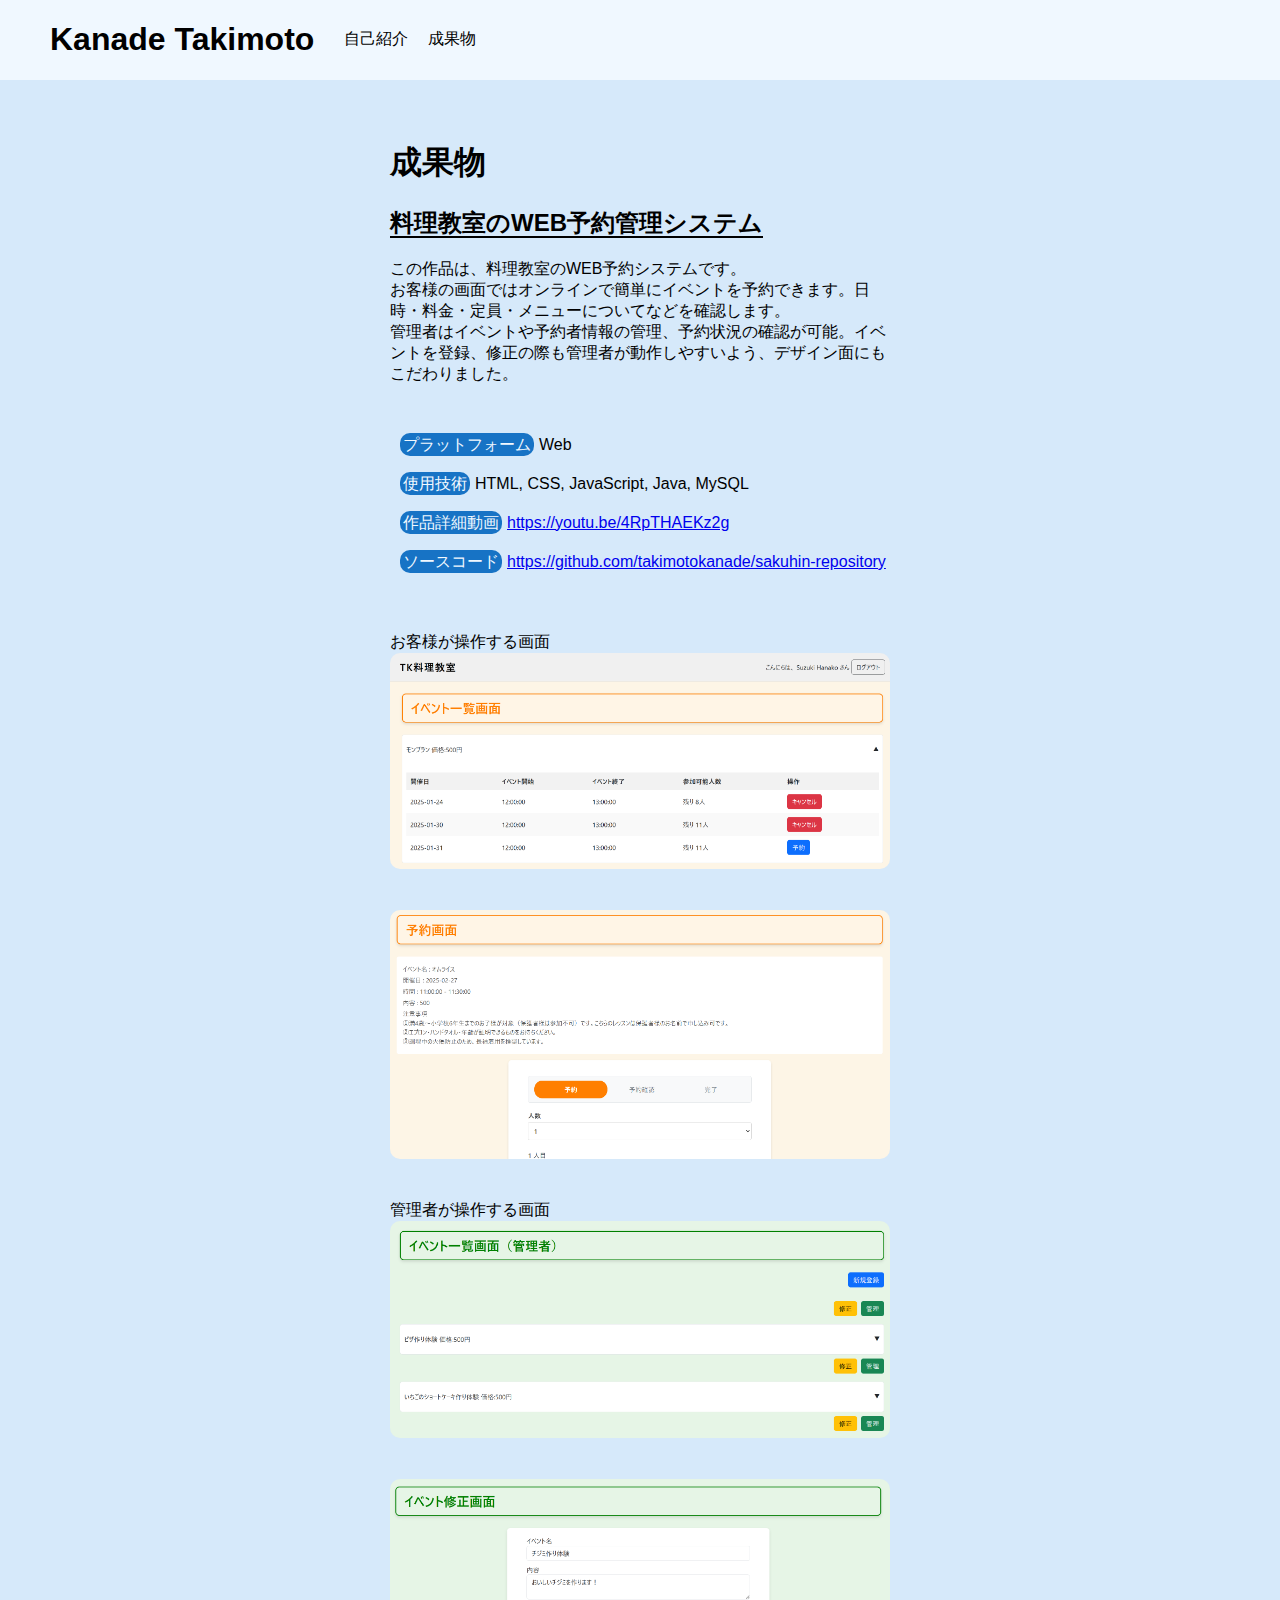
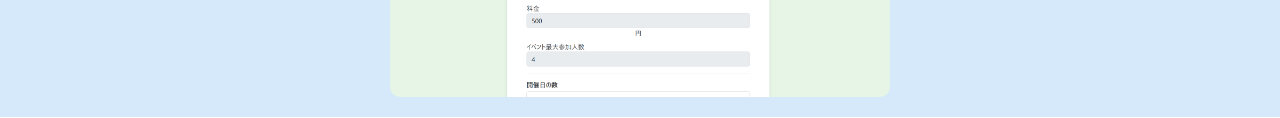
<file: work.html>
<!DOCTYPE html>
<html lang="ja">
<head>
    <meta charset="UTF-8">
    <meta name="viewport" content="width=device-width, initial-scale=1.0">
    <title>Kanade Takimoto - Home Page</title>
    <link rel="stylesheet" href="css/style.css">
    <link rel="preconnect" href="https://fonts.googleapis.com">
<link rel="preconnect" href="https://fonts.gstatic.com" crossorigin>
<!-- <link href="https://fonts.googleapis.com/css2?family=Fredoka:wght@300..700&family=Nunito:ital,wght@0,200..1000;1,200..1000&family=Roboto+Mono:ital,wght@0,100..700;1,100..700&display=swap" rel="stylesheet"> -->
</head>
<body>
    <header id="header">
        <h1>Kanade Takimoto</h1>
        <nav>
            <ul>
                <li><a href="./index.html">自己紹介</a></li>
                <li><a href="./work.html">成果物</a></li>
            </ul>
        </nav>
    </header>
    <main>
        <div id="Deliverables" class="wrapper">
            <h1>成果物</h1>
            <h2>料理教室のWEB予約管理システム</h2>
            <p>この作品は、料理教室のWEB予約システムです。<br>お客様の画面ではオンラインで簡単にイベントを予約できます。日時・料金・定員・メニューについてなどを確認します。<br>管理者はイベントや予約者情報の管理、予約状況の確認が可能。イベントを登録、修正の際も管理者が動作しやすいよう、デザイン面にもこだわりました。</p>
            <br>
            <ul>
                <li><span id="stack">プラットフォーム</span>Web</li>
                <li><span id="stack">使用技術</span>HTML, CSS, JavaScript, Java, MySQL</li>
                <li><span id="stack">作品詳細動画</span><a href="https://youtu.be/4RpTHAEKz2g" target="_blank">https://youtu.be/4RpTHAEKz2g</a></li>
                <li><span id="stack">ソースコード</span><a href="https://github.com/takimotokanade/sakuhin-repository" target="_blank">https://github.com/takimotokanade/sakuhin-repository</a></li>
            </ul>
        </div>
        <div id="DeliverablesImage" class="wrapper">
            <span>お客様が操作する画面</span>
            <img src="img/1w.png" alt="">
        </div>
        <div id="DeliverablesImage" class="wrapper">
            <img src="img/2w.png" alt="">
        </div>
        <div id="DeliverablesImage" class="wrapper">
            <span>管理者が操作する画面</span>
            <img src="img/3w.png" alt="">
        </div>
        <div id="DeliverablesImage" class="wrapper">
            <img src="img/4w.png" alt="">
        </div>
    </main>
</body>
</html>
</file>
<file: css/style.css>
@charset "UTF-8";
/* -------------------------------
共通
---------------------------------*/
html, body {
    margin: 0;
    padding: 0;
}
h2 {
    text-decoration: underline;
    text-underline-offset: 5px;
}
ul {
    margin-left: -30px;
}
li {
    list-style: none;
    /* margin-bottom: 10px; */
}
.wrapper {
    max-width: 500px;
    margin: 0 auto 1px auto;
    padding: 20px 4%;
}
.wrapper img {
    width: 100%;  /* 親要素（.wrapper）の幅に合わせる */
    height: auto; /* アスペクト比を保持 */
    display: block; /* 余計な余白をなくす */
    border-radius: 10px;
}

/* -------------------------------
nuv
---------------------------------*/
nav ul {
    display: flex;
}

nav a {
    text-decoration: none; /* 下線をなくす */
    color: #000; /* リンクの通常時の文字色 */
}

nav li {
    margin-left: 20px;
    position: relative; /* 下線を絶対位置で配置するため */
}

nav a::after {
    content: "";
    display: block;
    width: 0;
    height: 2px;
    background-color: #1773c5; /* 下線の色 */
    position: absolute;
    left: 0;
    bottom: 0;
}

nav a:hover::after {
    width: 100%; 
}

/* -------------------------------
header
---------------------------------*/
#header {
    background-color: #f0f8ff;
    display: flex;
    align-items: center;
    padding: 0 50px;
    font-family: "Nunito", sans-serif;
    position: fixed;
    top: 0;
    width: 100%;
    z-index: 1000;
}

/* -------------------------------
main
---------------------------------*/
main {
    background-color: #d6e9fa;
    font-family: "Nunito", sans-serif;
    padding-top: 100px;
}

#greeting {
    align-items: center;
    background-color: #f0f8ff;
    border-radius: 10px;
    box-shadow: 10px 10px 5px rgba(0, 0, 0, 0.3);
}

/* -------------------------------
work
---------------------------------*/
#Deliverables {
    /* margin-bottom: 50px; */
}

#Deliverables ul li {
    margin-bottom: 18px;
}

#stack {
    color: #f0f8ff;
    background-color: #1773c5;
    padding: 3px;
    margin-right: 5px;
    /* margin-bottom: 30px; */
    border-radius: 10px;

}
</file>
